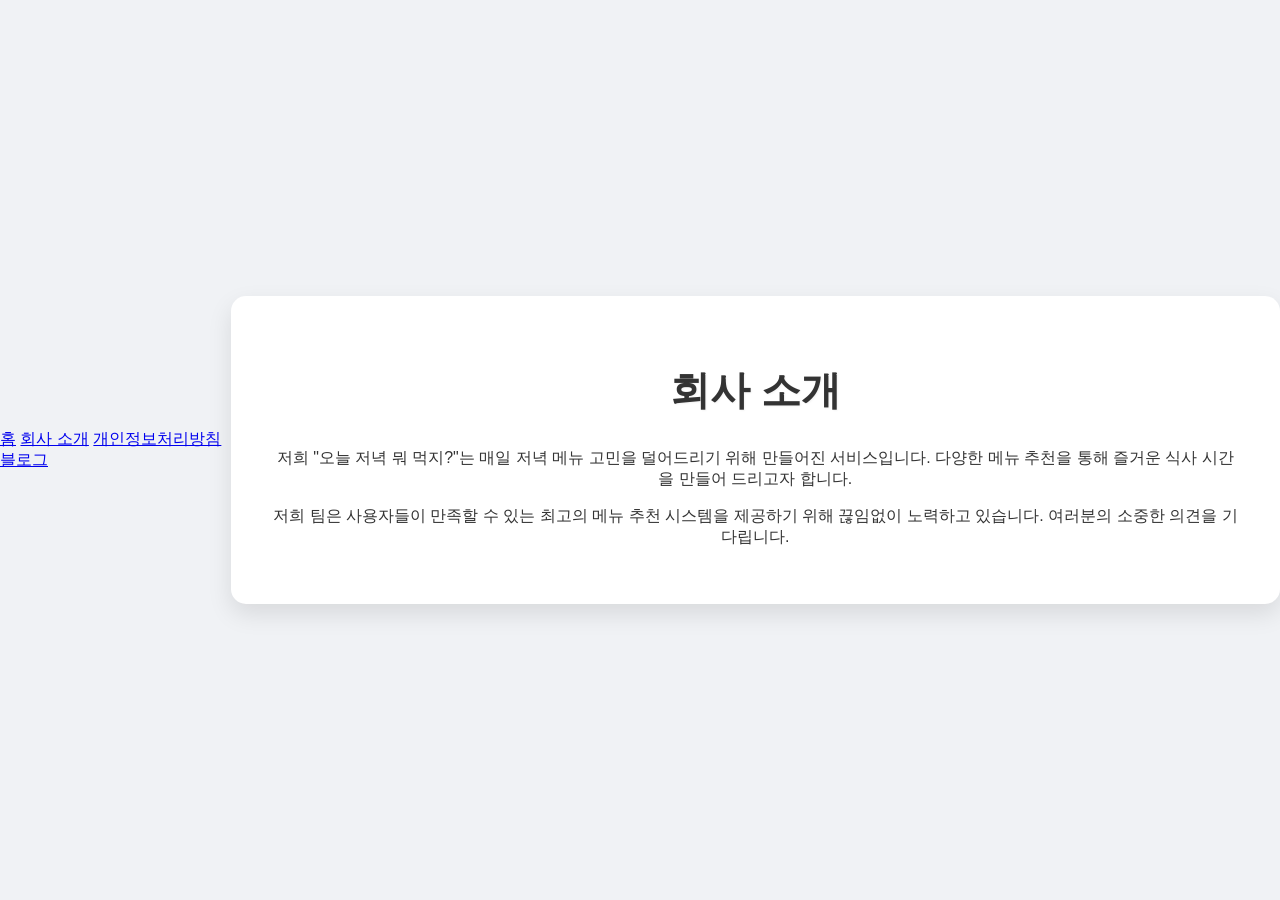
<file: about.html>
<!DOCTYPE html>
<html lang="en">
<head>
    <meta charset="UTF-8">
    <meta name="viewport" content="width=device-width, initial-scale=1.0">
    <title>회사 소개 - Dinner Menu Recommender</title>
    <link rel="stylesheet" href="style.css">
    <script async src="https://pagead2.googlesyndication.com/pagead/js/adsbygoogle.js?client=ca-pub-6776450039681647"
     crossorigin="anonymous"></script>
    <meta name="google-adsense-account" content="ca-pub-6776450039681647">
    <!-- Google tag (gtag.js) -->
<script async src="https://www.googletagmanager.com/gtag/js?id=G-1X03C2DWZM"></script>
<script>
  window.dataLayer = window.dataLayer || [];
  function gtag(){dataLayer.push(arguments);}
  gtag('js', new Date());

  gtag('config', 'G-1X03C2DWZM');
</script>
    <script type="text/javascript">
    (function(c,l,a,r,i,t,y){
        c[a]=c[a]||function(){(c[a].q=c[a].q||[]).push(arguments)};
        t=l.createElement(r);t.async=1;t.src="https://www.clarity.ms/tag/"+i;
        y=l.getElementsByTagName(r)[0];y.parentNode.insertBefore(t,y);
    })(window, document, "clarity", "script", "veinz0jv7s");
</script>
</head>
<body>
    <nav>
        <a href="index.html">홈</a>
        <a href="about.html">회사 소개</a>
        <a href="privacy.html">개인정보처리방침</a>
        <a href="blog.html">블로그</a>
    </nav>
    <div class="container">
        <h1>회사 소개</h1>
        <p>저희 "오늘 저녁 뭐 먹지?"는 매일 저녁 메뉴 고민을 덜어드리기 위해 만들어진 서비스입니다. 다양한 메뉴 추천을 통해 즐거운 식사 시간을 만들어 드리고자 합니다.</p>
        <p>저희 팀은 사용자들이 만족할 수 있는 최고의 메뉴 추천 시스템을 제공하기 위해 끊임없이 노력하고 있습니다. 여러분의 소중한 의견을 기다립니다.</p>
    </div>
</body>
</html>
</file>
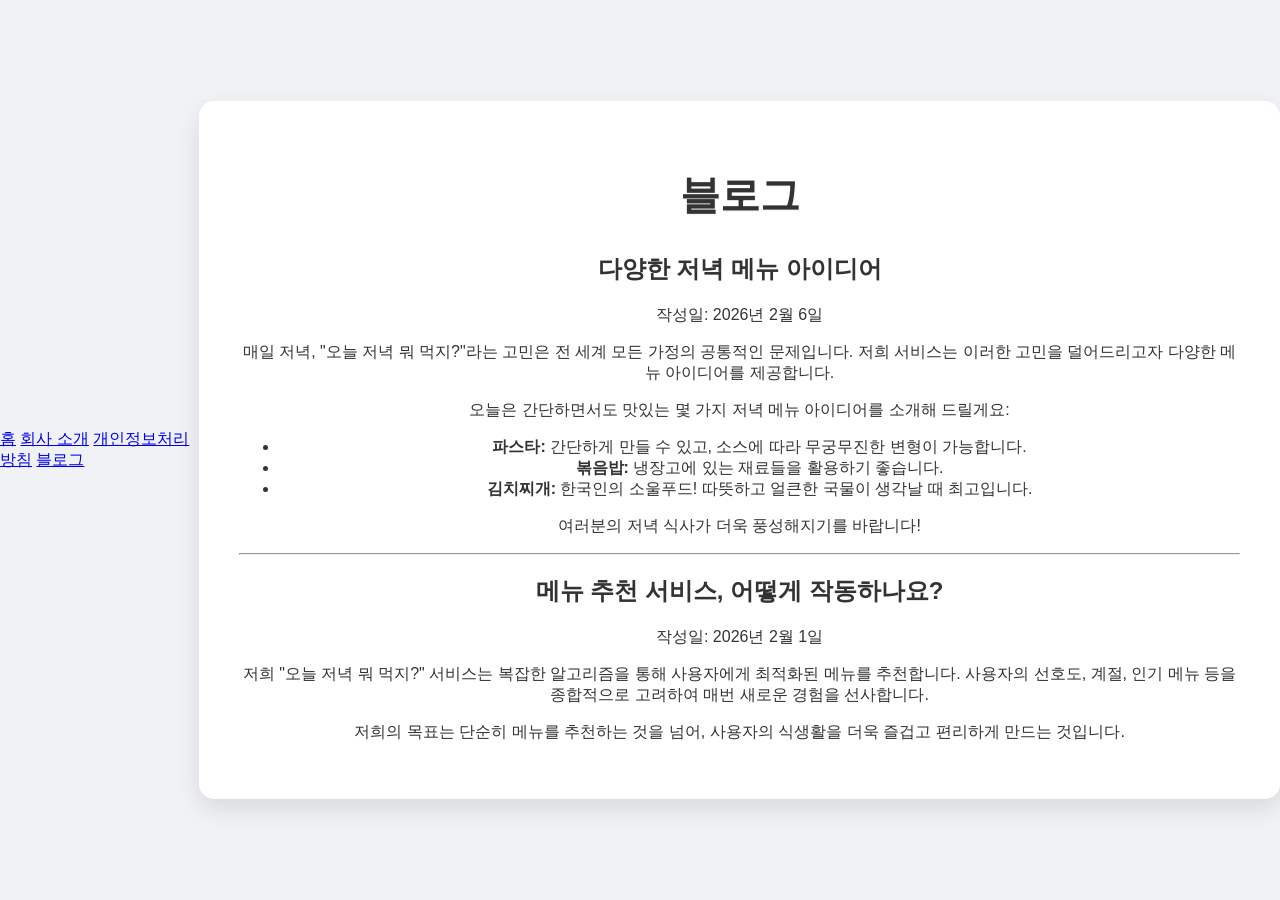
<file: blog.html>
<!DOCTYPE html>
<html lang="en">
<head>
    <meta charset="UTF-8">
    <meta name="viewport" content="width=device-width, initial-scale=1.0">
    <title>블로그 - Dinner Menu Recommender</title>
    <link rel="stylesheet" href="style.css">
    <script async src="https://pagead2.googlesyndication.com/pagead/js/adsbygoogle.js?client=ca-pub-6776450039681647"
     crossorigin="anonymous"></script>
    <meta name="google-adsense-account" content="ca-pub-6776450039681647">
    <!-- Google tag (gtag.js) -->
<script async src="https://www.googletagmanager.com/gtag/js?id=G-1X03C2DWZM"></script>
<script>
  window.dataLayer = window.dataLayer || [];
  function gtag(){dataLayer.push(arguments);}
  gtag('js', new Date());

  gtag('config', 'G-1X03C2DWZM');
</script>
    <script type="text/javascript">
    (function(c,l,a,r,i,t,y){
        c[a]=c[a]||function(){(c[a].q=c[a].q||[]).push(arguments)};
        t=l.createElement(r);t.async=1;t.src="https://www.clarity.ms/tag/"+i;
        y=l.getElementsByTagName(r)[0];y.parentNode.insertBefore(t,y);
    })(window, document, "clarity", "script", "veinz0jv7s");
</script>
</head>
<body>
    <nav>
        <a href="index.html">홈</a>
        <a href="about.html">회사 소개</a>
        <a href="privacy.html">개인정보처리방침</a>
        <a href="blog.html">블로그</a>
    </nav>
    <div class="container">
        <h1>블로그</h1>
        <div class="blog-post">
            <h2>다양한 저녁 메뉴 아이디어</h2>
            <p class="post-meta">작성일: 2026년 2월 6일</p>
            <p>매일 저녁, "오늘 저녁 뭐 먹지?"라는 고민은 전 세계 모든 가정의 공통적인 문제입니다. 저희 서비스는 이러한 고민을 덜어드리고자 다양한 메뉴 아이디어를 제공합니다.</p>
            <p>오늘은 간단하면서도 맛있는 몇 가지 저녁 메뉴 아이디어를 소개해 드릴게요:</p>
            <ul>
                <li><strong>파스타:</strong> 간단하게 만들 수 있고, 소스에 따라 무궁무진한 변형이 가능합니다.</li>
                <li><strong>볶음밥:</strong> 냉장고에 있는 재료들을 활용하기 좋습니다.</li>
                <li><strong>김치찌개:</strong> 한국인의 소울푸드! 따뜻하고 얼큰한 국물이 생각날 때 최고입니다.</li>
            </ul>
            <p>여러분의 저녁 식사가 더욱 풍성해지기를 바랍니다!</p>
        </div>
        <hr>
        <div class="blog-post">
            <h2>메뉴 추천 서비스, 어떻게 작동하나요?</h2>
            <p class="post-meta">작성일: 2026년 2월 1일</p>
            <p>저희 "오늘 저녁 뭐 먹지?" 서비스는 복잡한 알고리즘을 통해 사용자에게 최적화된 메뉴를 추천합니다. 사용자의 선호도, 계절, 인기 메뉴 등을 종합적으로 고려하여 매번 새로운 경험을 선사합니다.</p>
            <p>저희의 목표는 단순히 메뉴를 추천하는 것을 넘어, 사용자의 식생활을 더욱 즐겁고 편리하게 만드는 것입니다.</p>
        </div>
    </div>
</body>
</html>
</file>
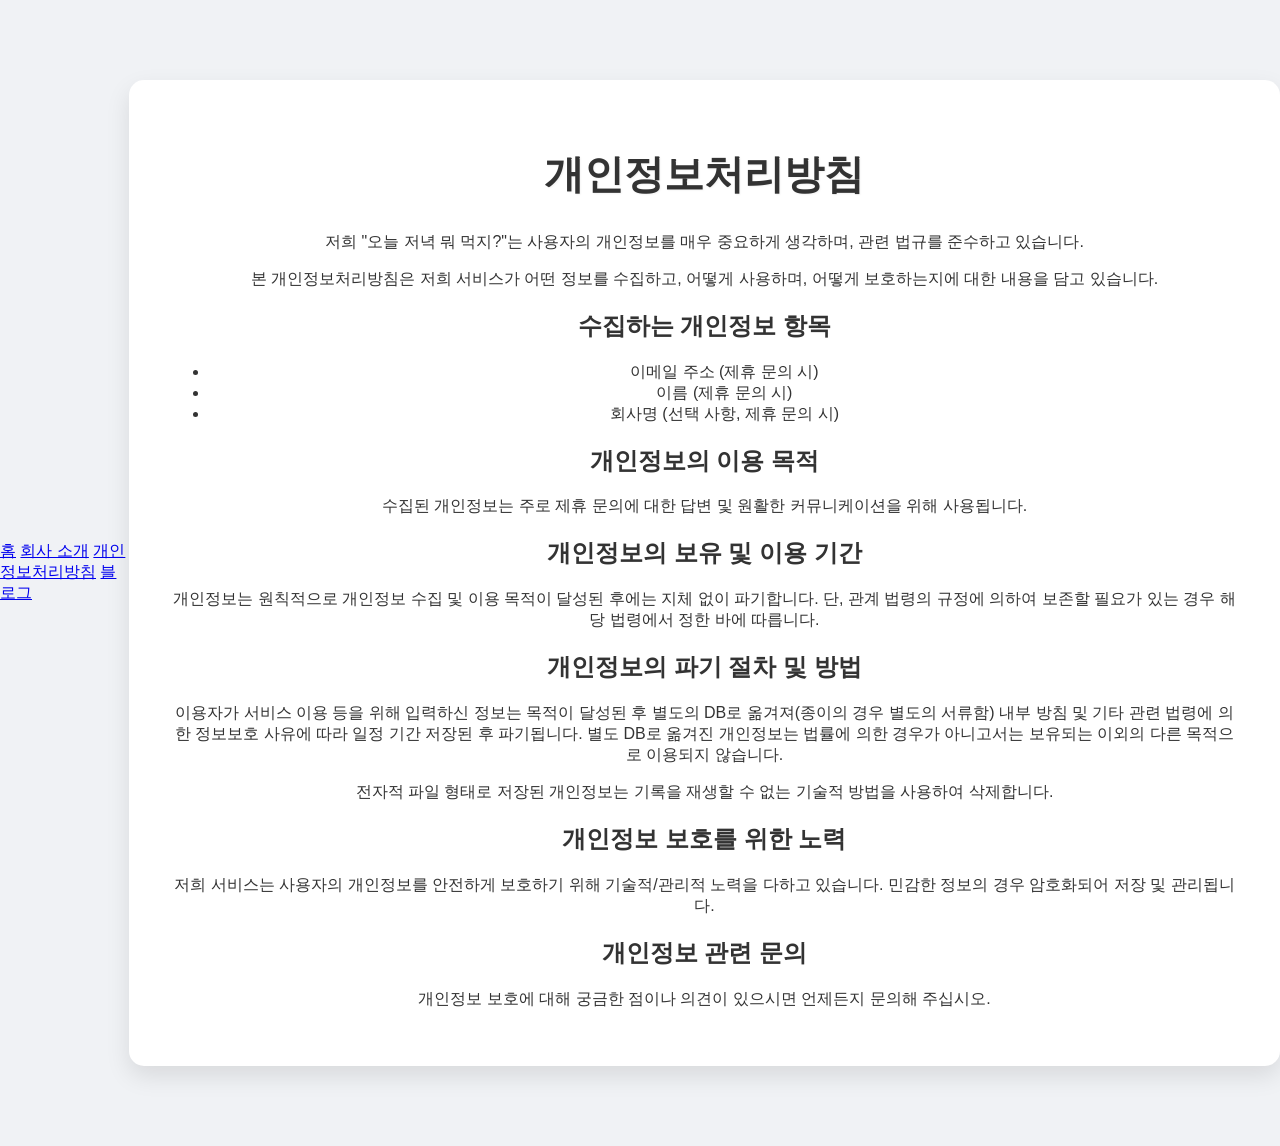
<file: privacy.html>
<!DOCTYPE html>
<html lang="en">
<head>
    <meta charset="UTF-8">
    <meta name="viewport" content="width=device-width, initial-scale=1.0">
    <title>개인정보처리방침 - Dinner Menu Recommender</title>
    <link rel="stylesheet" href="style.css">
    <script async src="https://pagead2.googlesyndication.com/pagead/js/adsbygoogle.js?client=ca-pub-6776450039681647"
     crossorigin="anonymous"></script>
    <meta name="google-adsense-account" content="ca-pub-6776450039681647">
    <!-- Google tag (gtag.js) -->
<script async src="https://www.googletagmanager.com/gtag/js?id=G-1X03C2DWZM"></script>
<script>
  window.dataLayer = window.dataLayer || [];
  function gtag(){dataLayer.push(arguments);}
  gtag('js', new Date());

  gtag('config', 'G-1X03C2DWZM');
</script>
    <script type="text/javascript">
    (function(c,l,a,r,i,t,y){
        c[a]=c[a]||function(){(c[a].q=c[a].q||[]).push(arguments)};
        t=l.createElement(r);t.async=1;t.src="https://www.clarity.ms/tag/"+i;
        y=l.getElementsByTagName(r)[0];y.parentNode.insertBefore(t,y);
    })(window, document, "clarity", "script", "veinz0jv7s");
</script>
</head>
<body>
    <nav>
        <a href="index.html">홈</a>
        <a href="about.html">회사 소개</a>
        <a href="privacy.html">개인정보처리방침</a>
        <a href="blog.html">블로그</a>
    </nav>
    <div class="container">
        <h1>개인정보처리방침</h1>
        <p>저희 "오늘 저녁 뭐 먹지?"는 사용자의 개인정보를 매우 중요하게 생각하며, 관련 법규를 준수하고 있습니다.</p>
        <p>본 개인정보처리방침은 저희 서비스가 어떤 정보를 수집하고, 어떻게 사용하며, 어떻게 보호하는지에 대한 내용을 담고 있습니다.</p>
        <h2>수집하는 개인정보 항목</h2>
        <ul>
            <li>이메일 주소 (제휴 문의 시)</li>
            <li>이름 (제휴 문의 시)</li>
            <li>회사명 (선택 사항, 제휴 문의 시)</li>
        </ul>
        <h2>개인정보의 이용 목적</h2>
        <p>수집된 개인정보는 주로 제휴 문의에 대한 답변 및 원활한 커뮤니케이션을 위해 사용됩니다.</p>
        <h2>개인정보의 보유 및 이용 기간</h2>
        <p>개인정보는 원칙적으로 개인정보 수집 및 이용 목적이 달성된 후에는 지체 없이 파기합니다. 단, 관계 법령의 규정에 의하여 보존할 필요가 있는 경우 해당 법령에서 정한 바에 따릅니다.</p>
        <h2>개인정보의 파기 절차 및 방법</h2>
        <p>이용자가 서비스 이용 등을 위해 입력하신 정보는 목적이 달성된 후 별도의 DB로 옮겨져(종이의 경우 별도의 서류함) 내부 방침 및 기타 관련 법령에 의한 정보보호 사유에 따라 일정 기간 저장된 후 파기됩니다. 별도 DB로 옮겨진 개인정보는 법률에 의한 경우가 아니고서는 보유되는 이외의 다른 목적으로 이용되지 않습니다.</p>
        <p>전자적 파일 형태로 저장된 개인정보는 기록을 재생할 수 없는 기술적 방법을 사용하여 삭제합니다.</p>
        <h2>개인정보 보호를 위한 노력</h2>
        <p>저희 서비스는 사용자의 개인정보를 안전하게 보호하기 위해 기술적/관리적 노력을 다하고 있습니다. 민감한 정보의 경우 암호화되어 저장 및 관리됩니다.</p>
        <h2>개인정보 관련 문의</h2>
        <p>개인정보 보호에 대해 궁금한 점이나 의견이 있으시면 언제든지 문의해 주십시오.</p>
    </div>
</body>
</html>
</file>
<file: style.css>
/* Theme variables */
:root {
    --bg-color: #f0f2f5;
    --container-bg: white;
    --text-color: #333;
    --h1-color: #333;
    --number-bg: #f8f9fa;
    --number-color: #555;
    --btn-bg: #007bff;
    --btn-hover-bg: #0056b3;
    --btn-shadow: rgba(0, 123, 255, 0.3);
    --btn-hover-shadow: rgba(0, 123, 255, 0.4);
}

.dark-theme {
    --bg-color: #2c2c2c;
    --container-bg: #3c3c3c;
    --text-color: #e0e0e0;
    --h1-color: #e0e0e0;
    --number-bg: #4a4a4a;
    --number-color: #f0f0f0;
    --btn-bg: #6200ea;
    --btn-hover-bg: #3700b3;
    --btn-shadow: rgba(98, 0, 234, 0.3);
    --btn-hover-shadow: rgba(98, 0, 234, 0.4);
}

body {
    font-family: 'Helvetica Neue', sans-serif;
    display: flex;
    justify-content: center;
    align-items: center;
    min-height: 100vh;
    height: auto;
    margin: 0;
    background: var(--bg-color);
    color: var(--text-color);
    transition: background 0.3s, color 0.3s;
}

.container {
    text-align: center;
    background: var(--container-bg);
    padding: 40px;
    border-radius: 15px;
    box-shadow: 0 10px 25px rgba(0, 0, 0, 0.1);
    animation: fadeIn 1s ease-in-out;
    transition: background 0.3s, box-shadow 0.3s;
    margin-top: 5rem;
    margin-bottom: 5rem;
}

/* Theme switch styles */
.theme-switch-wrapper {
    display: flex;
    justify-content: flex-end;
    margin-bottom: 20px;
    position: absolute;
    top: 20px;
    right: 20px;
}

.theme-switch {
    position: relative;
    display: inline-block;
    width: 60px;
    height: 34px;
}

.theme-switch input {
    opacity: 0;
    width: 0;
    height: 0;
}

.slider {
    position: absolute;
    cursor: pointer;
    top: 0;
    left: 0;
    right: 0;
    bottom: 0;
    background-color: #ccc;
    -webkit-transition: .4s;
    transition: .4s;
}

.slider:before {
    position: absolute;
    content: "";
    height: 26px;
    width: 26px;
    left: 4px;
    bottom: 4px;
    background-color: white;
    -webkit-transition: .4s;
    transition: .4s;
}

input:checked + .slider {
    background-color: #6200ea;
}

input:focus + .slider {
    box-shadow: 0 0 1px #6200ea;
}

input:checked + .slider:before {
    -webkit-transform: translateX(26px);
    -ms-transform: translateX(26px);
    transform: translateX(26px);
}

/* Rounded sliders */
.slider.round {
    border-radius: 34px;
}

.slider.round:before {
    border-radius: 50%;
}

@keyframes fadeIn {
    from {
        opacity: 0;
        transform: translateY(-20px);
    }
    to {
        opacity: 1;
        transform: translateY(0);
    }
}

h1 {
    margin-bottom: 30px;
    font-size: 2.5em;
    color: var(--h1-color);
    text-shadow: 1px 1px 2px rgba(0,0,0,0.05);
    transition: color 0.3s;
}

#menu-recommendation-container {
    margin-bottom: 40px;
}

.menu-item {
    display: flex;
    justify-content: center;
    margin-bottom: 20px;
}

.recommendation {
    display: flex;
    justify-content: center;
    align-items: center;
    min-width: 250px; /* Wider to accommodate menu names */
    height: 80px; /* Taller */
    padding: 0 20px;
    border-radius: 15px; /* Slightly more rounded */
    background-color: var(--number-bg); /* Reusing number-bg for consistency */
    font-size: 2em; /* Larger font for menu names */
    font-weight: bold;
    color: var(--number-color);
    box-shadow: 0 4px 8px rgba(0,0,0,0.08);
    transition: all 0.3s ease;
    white-space: nowrap; /* Prevent menu name from wrapping */
    overflow: hidden; /* Hide overflow if too long */
    text-overflow: ellipsis; /* Add ellipsis if text is truncated */
}

.menu-image {
    max-width: 250px; /* Adjust as needed */
    max-height: 250px; /* Adjust as needed */
    width: 100%;
    height: auto;
    border-radius: 15px;
    box-shadow: 0 4px 8px rgba(0,0,0,0.08);
    transition: all 0.3s ease;
    object-fit: contain; /* Ensure the image fits within its bounds */
}

.hidden {
    display: none;
}

#generate-btn {
    padding: 15px 30px;
    border: none;
    border-radius: 10px;
    background-color: var(--btn-bg);
    color: white;
    font-size: 1.2em;
    cursor: pointer;
    transition: background-color 0.3s, box-shadow 0.3s, transform 0.3s;
    box-shadow: 0 4px 12px var(--btn-shadow);
}

#generate-btn:hover {
    background-color: var(--btn-hover-bg);
    box-shadow: 0 6px 16px var(--btn-hover-shadow);
    transform: translateY(-2px);
}

#generate-btn:active {
    transform: translateY(0);
    box-shadow: 0 4px 12px var(--btn-shadow);
}

@media (max-width: 600px) {
    .container {
        padding: 20px;
    }

    h1 {
        font-size: 2em;
    }

    .lotto-numbers {
        flex-wrap: wrap;
    }

    .number {
        width: 50px;
        height: 50px;
        font-size: 1.5em;
        margin: 5px;
    }

    #generate-btn {
        width: 100%;
        padding: 12px;
    }
}

/* Affiliate Form Styles */
.form-container {
    background: var(--container-bg);
    padding: 30px;
    border-radius: 15px;
    box-shadow: 0 10px 25px rgba(0, 0, 0, 0.1);
    margin-top: 50px;
    max-width: 600px;
    margin-left: auto;
    margin-right: auto;
    text-align: left;
}

.form-container h2 {
    color: var(--h1-color);
    text-align: center;
    margin-bottom: 25px;
}

#affiliate-form label {
    display: block;
    margin-bottom: 8px;
    color: var(--text-color);
    font-weight: bold;
}

#affiliate-form input[type="text"],
#affiliate-form input[type="email"],
#affiliate-form textarea {
    width: 100%;
    box-sizing: border-box; /* Ensures padding and border are included in the element's total width */
    padding: 12px;
    margin-bottom: 20px;
    border: 1px solid #ccc;
    border-radius: 8px;
    font-size: 1em;
    background-color: var(--number-bg);
    color: var(--number-color);
    transition: border-color 0.3s;
}

#affiliate-form input[type="text"]:focus,
#affiliate-form input[type="email"]:focus,
#affiliate-form textarea:focus {
    border-color: var(--btn-bg);
    outline: none;
}

#affiliate-form button[type="submit"] {
    width: 100%;
    padding: 15px;
    border: none;
    border-radius: 10px;
    background-color: var(--btn-bg);
    color: white;
    font-size: 1.1em;
    cursor: pointer;
    transition: background-color 0.3s, box-shadow 0.3s, transform 0.3s;
    box-shadow: 0 4px 12px var(--btn-shadow);
}

#affiliate-form button[type="submit"]:hover {
    background-color: var(--btn-hover-bg);
    box-shadow: 0 6px 16px var(--btn-hover-shadow);
    transform: translateY(-2px);
}

#affiliate-form button[type="submit"]:active {
    transform: translateY(0);
    box-shadow: 0 4px 12px var(--btn-shadow);
}

#form-success-message {
    text-align: center;
    margin-top: 20px;
    padding: 15px;
    background-color: #d4edda;
    color: #155724;
    border: 1px solid #c3e6cb;
    border-radius: 8px;
    font-weight: bold;
}

/* Ensure .hidden class works for the success message */
.hidden {
    display: none;
}
</file>
